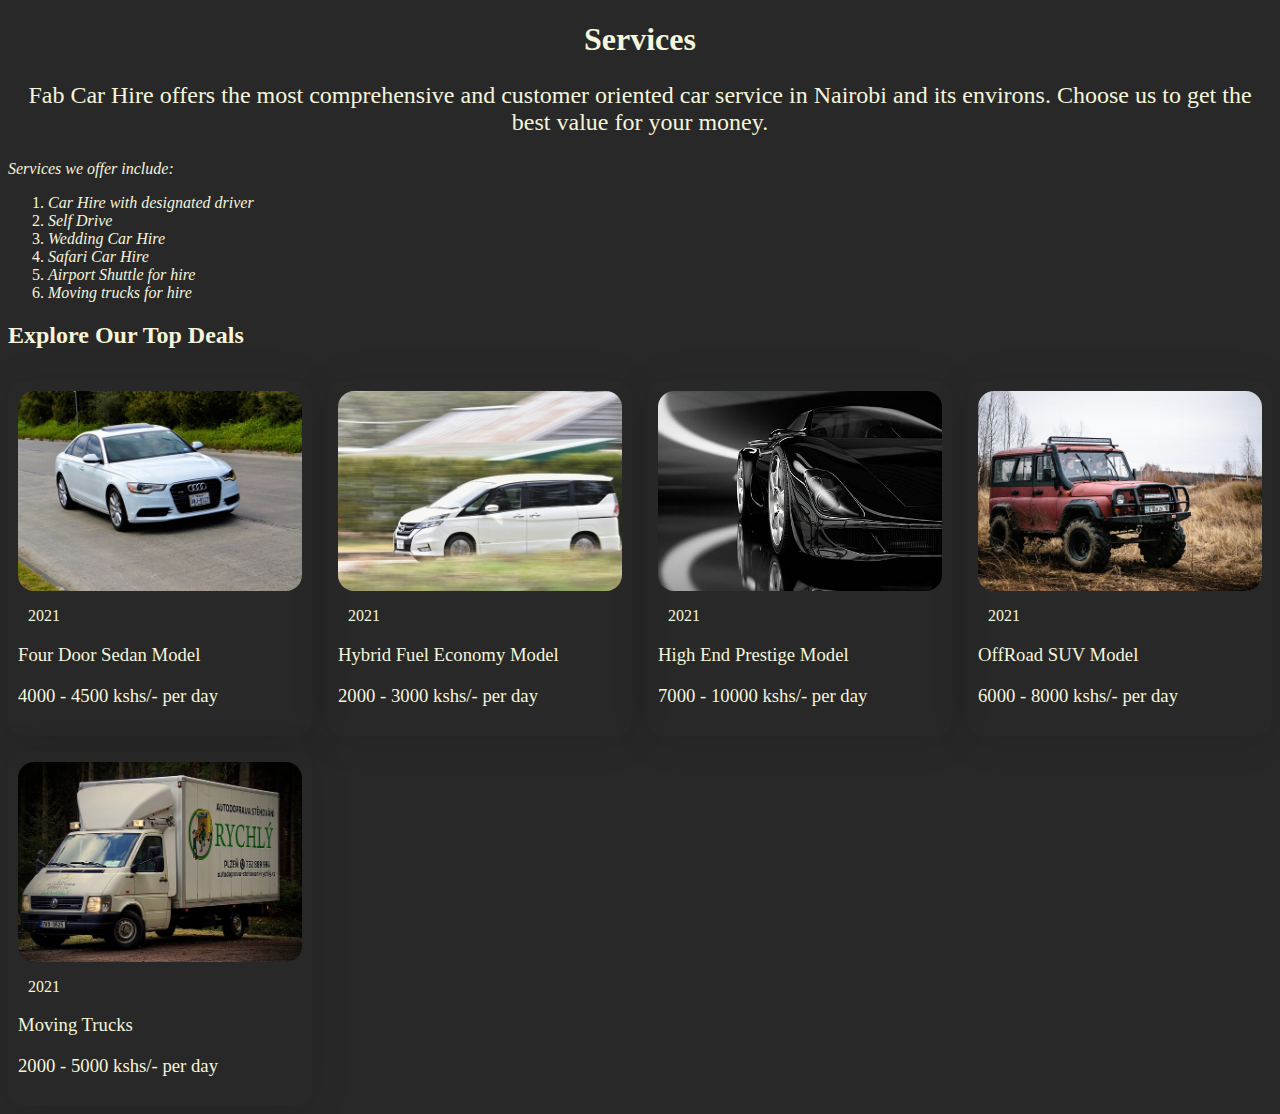
<file: services.html>
<!DOCTYPE html>
<html lang="en">
<head>
  <meta charset="UTF-8">
  <meta http-equiv="X-UA-Compatible" content="IE=edge">
  <meta name="viewport" content="width=device-width, initial-scale=1.0">
  <link rel="stylesheet" href="css/services.css">
  <title>Services</title>
</head>
<body>

  <section class="services" id="services">

    <div class="headingpart">
      <h1><strong> Services </strong> </h1>
      <p>Fab Car Hire offers the most comprehensive and customer oriented car service in Nairobi 
        and its environs. Choose us to get the best value for your money.
      </p>
      <p2><em>Services we offer include:</em></p2>
      <ol> 
        <li><em>Car Hire with designated driver</em></li>
        <li><em>Self Drive</em></li>
        <li><em>Wedding Car Hire</em></li>
        <li><em>Safari Car Hire</em></li>
        <li><em>Airport Shuttle for hire</em></li>
        <li><em>Moving trucks for hire</em></li>
      </ol>
      <h2>Explore Our Top Deals</h2>
    </div>


    <div class="services-container">
      <div class="box">
        <div class="box-img">
          <img src="images/four-door.jpg" alt="">
        </div>
        <p>2021</p>
        <h3>Four Door Sedan Model</h3>
        <h3>4000 - 4500 kshs/- <span>per day</span></h3>
      </div>

      <div class="box">
        <div class="box-img">
          <img src="images/hybrid.jpg" alt="">
        </div>
        <p>2021</p>
        <h3>Hybrid Fuel Economy Model</h3>
        <h3>2000 - 3000 kshs/- <span>per day</span></h3>
      </div>

      <div class="box">
        <div class="box-img">
          <img src="images/prestige.jpg" alt="">
        </div>
        <p>2021</p>
        <h3>High End Prestige Model</h3>
        <h3>7000 - 10000 kshs/- <span>per day</span></h3>
      </div>

      <div class="box">
        <div class="box-img">
          <img src="images/offroad1.jpg" alt="">
        </div>
        <p>2021</p>
        <h3>OffRoad SUV Model</h3>
        <h3>6000 - 8000 kshs/- <span>per day</span></h3>
      </div>
      
      <div class="box">
        <div class="box-img">
          <img src="images/moving-truck.jpg" alt="">
        </div>
        <p>2021</p>
        <h3>Moving Trucks</h3>
        <h3>2000 - 5000 kshs/- <span>per day</span></h3>
      </div>
    

    </div>

  </section>


</body>
</html>
</file>
<file: css/services.css>
body{
  background-color: #282828;
  color: beige;
}

.services-container{
  display: grid;
  grid-template-columns: repeat(auto-fit, minmax(300px, auto));
  gap: 1rem;
  margin-top: 2rem;
}

.services-container .box{
  padding: 10px;
  border-radius: 1rem;
  box-shadow: 1px 4px 41px rgba(0, 0, 0, 0.1);
}

.services-container .box .box-img{
  width: 100%;
  height: 200px;
}

.services-container .box .box-img img{
  width: 100%;
  height: 100%;
  border-radius: 1rem;
  object-fit: cover;
  object-position: center;
}

.services-container .box p{
  padding: 0 10px;
  border: 1px solid var(--text-color);
  width: 58px;
  border-radius: 0.5rem;
  margin: 1rem 0 1rem;
}

.services-container .box h3{
  font-weight: 500;
}

.headingpart h1{
  font-size: 200%;
  text-align: center;
}

.headingpart p{
  font-weight: 500;
  font-size: 150%;
  text-align: center;
}

.headingpart p2{
  font-weight:400 ;
}


.headingpart ol{
  font-weight: 400;
}
</file>
